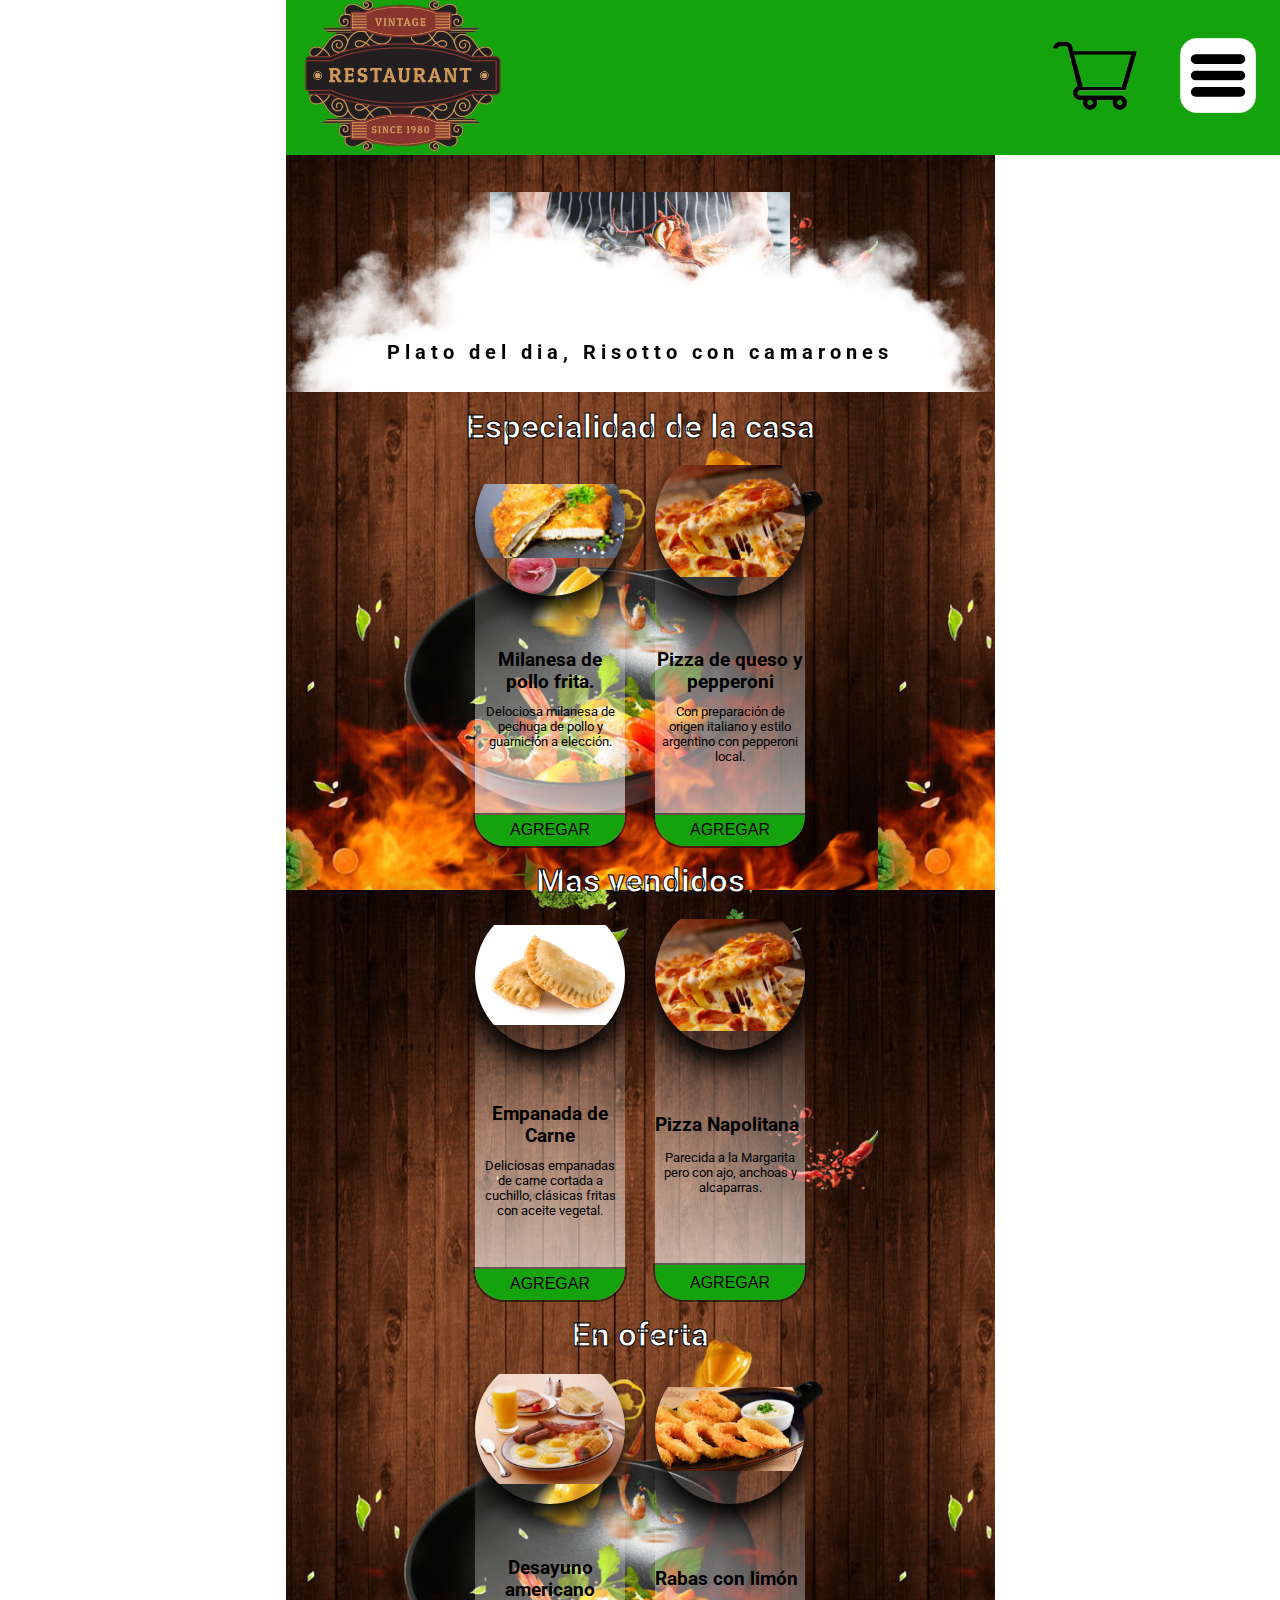
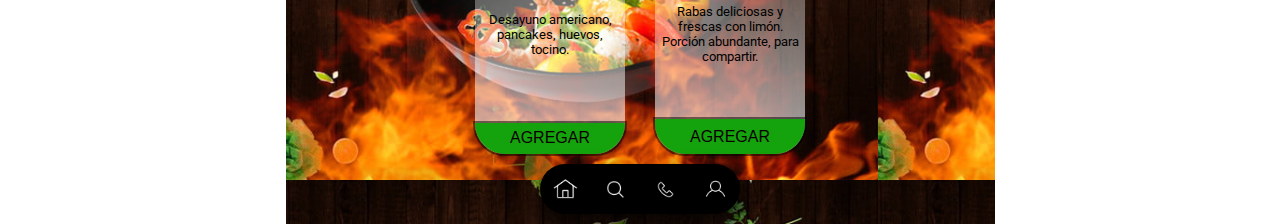
<file: index.html>
<!DOCTYPE html>
<html lang="en">

<head>
    <meta charset="UTF-8">
    <meta http-equiv="X-UA-Compatible" content="IE=edge">
    <meta name="viewport" content="width=device-width, initial-scale=1.0">
    <title>Restaurant</title>
    <link rel="shortcut icon" href="logo.png" type="image/x-icon">
    <link rel="stylesheet" href="css/style.css">
    <link rel="stylesheet" href="https://cdnjs.cloudflare.com/ajax/libs/animate.css/4.1.1/animate.min.css" />
    <link rel="preconnect" href="https://fonts.googleapis.com">
    <link rel="preconnect" href="https://fonts.gstatic.com" crossorigin>
    <link
        href="https://fonts.googleapis.com/css2?family=Roboto:ital,wght@0,100;0,300;0,400;0,500;0,700;0,900;1,100;1,300;1,400;1,500;1,700;1,900&display=swap"
        rel="stylesheet">
    <script src="script/index.js"></script>
</head>

<body>
    <a name="top" id="top"></a>
    <div class="contenedor"> </div>
    <div class="fondo">
        <header>
            <section class="menuHeader">
                <nav id="navbar">
                    <ul>
                        <li class="lilogo">
                            <a href="index.html"><img id="log" src="./logo.png" alt="Logo restaurant" width="100%"></a>
                        </li>
                        <ul class="menuOculto oculto animate__animated animate__backOutRight">
                            <li><a href="./html/menu.html">Menú</a></li>
                            <li><a href="./html/contacto.html"> Contacto</a></li>
                            <li><a href="">Reservas</a></li>
                        </ul>
                        <li class="lihamb"><a><img src="./img/carro-vacio.png" alt="Burguer menu" width="100%"></a>
                        <li class="lihamb"><a><img src="./img/menuburguerB.png" alt="Burguer menu" width="100%"></a>
                        </li>
                    </ul>
                </nav>
            </section>
        </header>

        <main>
            <section>
                <!-- seccion plato del dia-->
                <section class="platoDelDia">
                    <div class="banner">
                        <h2 id="text">Plato del dia, Risotto con camarones</h2>

                        <div class="clouds">
                            <img src="./img/cloud1.png" alt="una nube" style="--i:1;width: 100%;">
                            <img src="./img/cloud2.png" alt="una nube" style="--i:2;width: 100%">
                            <img src="./img/cloud3.png" alt="una nube" style="--i:3;width: 100%">
                            <img src="./img/cloud4.png" alt="una nube" style="--i:4;width: 100%">
                            <img src="./img/cloud5.png" alt="una nube" style="--i:5;width: 100%">
                            <img src="./img/cloud1.png" alt="una nube" style="--i:10;width: 100%">
                            <img src="./img/cloud2.png" alt="una nube" style="--i:9;width: 100%">
                            <img src="./img/cloud3.png" alt="una nube" style="--i:8;width: 100%">
                            <img src="./img/cloud4.png" alt="una nube" style="--i:7;width: 100%">
                            <img src="./img/cloud4.png" alt="una nube" style="--i:7;width: 100%">
                            <img src="./img/cloud5.png" alt="una nube" style="--i:6;width: 100%">
                        </div>
                    </div>

                </section>
            </section>
            <section class="especialidadCasa">
                <!--seccion especialidad de la casa-->
                <h2 id="textEsp">Especialidad de la casa</h2>

                <div class="fondoBanner">
                    <div class="bannerEsp">
                        <!--plato1-->
                        <div class="fotoEspecialidad">
                            <img src="./img/comidas/milanesaPollo.png" alt="Imagen de,m ilanesa de pollo">
                        </div>
                        <div class="descripcionEspecialidad">
                            <h3>Milanesa de pollo frita.</h3>
                            <p>Delociosa milanesa de pechuga de pollo y guarnición a elección.
                            </p>
                            <div class="containerr">
                                <button class="btnAdd">Agregar</button>
                            </div>
                        </div>
                    </div>
                </div>

                <div class="fondoBanner">
                    <div class="bannerEsp">
                        <!--plato2-->
                        <div class="fotoEspecialidad">
                            <img src="./img/comidas/pizza.png" alt="Imagen de una porción pizza">
                        </div>
                        <div class="descripcionEspecialidad">
                            <h3>Pizza de queso y pepperoni</h3>
                            <p>Con preparación de origen italiano y estilo argentino con pepperoni local.</p>
                            <div class="containerr">
                                <button class="btnAdd">Agregar</button>
                            </div>
                        </div>
                    </div>
                </div>
            </section>

            <section class="especialidadCasa">
                <!--seccion mas vendidos-->
                <h2 id="textEsp">Mas vendidos</h2>
                <div class="fondoBanner">
                    <div class="bannerEsp">
                        <!--plato1-->
                        <div class="fotoEspecialidad">
                            <img src="./img/comidas/empaFritas.png" alt="Imagen de empanadas fritas">
                        </div>
                        <div class="descripcionEspecialidad">
                            <h3>Empanada de Carne</h3>
                            <p>Deliciosas empanadas de carne cortada a cuchillo, clásicas fritas con aceite vegetal.
                            </p>
                            <div class="containerr">
                                <button class="btnAdd">Agregar</button>
                            </div>
                        </div>
                    </div>

                </div>

                <div class="fondoBanner">
                    <div class="bannerEsp">
                        <!--plato2-->
                        <div class="fotoEspecialidad">
                            <img src="./img/comidas/pizza.png" alt="">
                        </div>
                        <div class="descripcionEspecialidad">
                            <h3>Pizza Napolitana</h3>
                            <p>Parecida a la Margarita pero con ajo, anchoas y alcaparras.
                            </p>
                            <div class="containerr">
                                <button class="btnAdd">Agregar</button>
                            </div>
                        </div>
                    </div>
                </div>

            </section>

            <section class="especialidadCasa">
                <!--seccion mas vendidos-->
                <h2 id="textEsp">En oferta</h2>
                <div class="fondoBanner">
                    <div class="bannerEsp">
                        <!--plato1-->
                        <div class="fotoEspecialidad">
                            <img src="./img/comidas/desayunoAme.png" alt="Imagen de desayuno americano">
                        </div>
                        <div class="descripcionEspecialidad">
                            <h3>Desayuno americano</h3>
                            <p>Desayuno americano, pancakes, huevos, tocino.
                            </p>
                            <div class="containerr">
                                <button class="btnAdd">Agregar</button>
                            </div>
                        </div>
                    </div>
                </div>

                <div class="fondoBanner">
                    <div class="bannerEsp">
                        <!--plato2-->
                        <div class="fotoEspecialidad">
                            <img src="./img/comidas/rabas.png" alt="Imagen de plato de rabas">
                        </div>
                        <div class="descripcionEspecialidad">
                            <h3>Rabas con limón</h3>
                            <p>Rabas deliciosas y frescas con limón. Porción abundante, para compartir.
                            </p>
                            <div class="containerr">
                                <button class="btnAdd">Agregar</button>
                            </div>
                        </div>
                    </div>
                </div>

            </section>

        <section class="eventos">
                <!--seccion Iframe-->
                <article class="iFrame">

                </article>
            </section>
        </main>


        <footer>
            <div class="contenedorFooter">
                <div class="searcher oculto">
                    <input type="text" name="search" id="inpSearch" placeholder="Buscar">

                    <a href="" id="aSend"></a>
                </div>
                <section class="menuFooter">

                    <nav>
                        <ul>
                            <li id="home">
                                <a href="#top"></a>
                            </li>
                            <li id="search">
                                <a href=""></a>
                            </li>
                            <li id="call">
                                <a href="tel:223155012343"></a>
                            </li>
                            <li id="user">
                                <a href=""></a>
                            </li>
                        </ul>
                    </nav>
                </section>

                <section class="api">
                    <!--seccion API-->

                </section>
            </div>
        </footer>

    </div>

</body>

</html>
</file>
<file: css/style.css>
* {
  padding: 0;
  margin: 0;
  box-sizing: border-box;
}

body {
  /* background-image: linear-gradient(to top, #ffffff 0%, #ffffff 100%);
  /*background-image: linear-gradient(0deg, white, orange 40%, black);*/

  font-family: 'Roboto', sans-serif;
  background-repeat: no-repeat;
  background-size: cover;
  height: 1300px;
  display: flex;
  flex-wrap: wrap;
  justify-content: center;

}

/**********fondo*************/
div.fondo {
  position: absolute;
  background-image: url("../img/fondoF.png");
}

.contenedor {
  padding-top: 15px;
  width: 470px;
  height: 100%;
  display: flex;
  flex-wrap: wrap;
  justify-content: center;
  /*background-image: url("/img/fondo2.png");*/
  background-color: #bababaa5;
  background-size: cover;
  background-position: center;
  background-repeat: repeat;
  filter: blur(28px);

}


/**********fin fondo*********/
/****************** header *****************/
header {
  position: fixed;
  z-index: 10;
  background-color: #15a30d;}

header nav ul {
  display: flex;
  flex-wrap: nowrap;
  justify-content: space-between;
  align-items: center;
}

header nav ul li,
.menuOculto li {
  list-style: none;
  padding: 0 2%;
}

header nav ul li a,
.menuOculto li a {
  text-decoration: none;
  color: black;
}

.menuOculto li {
  font-size: medium;
  font-weight: 600;
  display: inline;
}

.oculto {
  visibility: hidden;
}

.visible {
  visibility: visible;
}

.menuOculto {
  width: 55%;
  display: flex;
  flex-wrap: nowrap;
}

.lilogo {
  width: 25%;
}

.lihamb {
  width: 13%;
}

/******************fin header *****************/
/******************slider *****************/
/*main .slider {
  background-image: url("/img/platoYcopa.jpg");
  background-repeat: no-repeat;
  background-size: cover;
  width: 100%;
  height: 30vw;
margin-top: 80px;
}*/

/******************fin slider *****************/
/**************footer******************/
.contenedorFooter{
  display: flex;
  justify-content: center;
  flex-wrap: wrap;
  position: relative;
  padding: 10px;
  width: 100%;
}
footer {
  display: flex;
  justify-content: center;
  flex-wrap: wrap;
  width: 100%;
}

.searcher {
  color: white;
  width: 280px;
  height: 40px;
  position: absolute;
  top: 8px;
  border-radius: 20px;
  background-color: rgba(0, 0, 0, 0.323);
  align-items: center;
  text-align: center;
  display: flex;
  justify-content: center;
}

.searcher input {
  width: 210px;
  height: 30px;
  border-radius: 5px;
  border-color: rgba(0, 0, 0, 0);
}

#send {
  width: 25px;
}

.searcher a {
  margin-left: 15px;
  background-image: url("../img/sentB.png");
  width: 30px;
  height: 30px;
  background-size: cover;
}

.searcher a:active {
  background-image: url("../img/sentN.png");
}

footer nav ul {
  display: flex;

  justify-content: center;
}

footer nav ul li {
  list-style: none;
  padding: 0 4%;
}

footer nav ul li a {
  text-decoration: none;
  color: rgb(0, 0, 0);
}

.menuFooter {
  height: 50px;
  display: flex;
  justify-content: space-between;
  align-items: center;
  background: rgb(0, 0, 0);
  border-radius: 50px;
  box-shadow: 0px 14px 20px 5px rgba(0, 0, 0, 70%);
}

#home,
#call,
#search,
#user {
  width: 50px;
  height: 50px;
  border-radius: 100%;
  background-size: 50%;
  background-repeat: no-repeat;
  background-position: center;
}

#home {
  background-image: url("../img/pagina-de-inicio.png");
}

#home:active {
  background-image: url("../img/pagina-de-inicioG.png");
}

#call {
  background-image: url("../img/phone-callN.png");
}

#call:active {
  background-image: url("../img/phone-callG.png");
}

#search {
  background-image: url("../img/searchN.png");
}

#search:active {
  background-image: url("../img/searchG.png");
}

#user {
  background-image: url("../img/usuarioN.png");
}

#user:active {
  background-image: url("../img/usuarioG.png");
}

/*********fin footer**************/

/************main ***********/
/*
  .reservas {
    
    position:relative;
  }

 .reservas a{
    position: absolute;
    background-color:#8F0005;
    border-radius:1.5em;
    color:white;
    text-transform:uppercase;
    padding:1em 1.5em;
    left: 36%;
    top: 45%;
 }*/
/*******fin main***********/

/****** plato del dia *********/
.banner {
  position: relative;
  width: 100%;
  height: 200px;
  background:
    /*url(../img/platoSinFondo2.png),*/
    url(../img/familyrestaurant7.jpg);
  background-size: contain;
  background-position: center;
  background-repeat: no-repeat;
  display: flex;
  justify-content: center;
  align-items: center;
  margin-top: 15vw;
}

.banner #text {
  text-align: center;
  position: relative;
  top: 80px;
  font-size: 20px;
  letter-spacing: 5px;
  font-weight: bolder;
  color: black;
  z-index: 20;
}


.banner .clouds {
  position: absolute;
  top: 0;
  left: 0;
  width: 100%;
  height: 100%;
  overflow: hidden;
  pointer-events: none;
}

.banner .clouds img {
  position: absolute;
  bottom: 0;
  max-width: 100%;
  animation: animate calc(1s * var(--i)) linear infinite;
}

@keyframes animate {
  0% {
    opacity: 0;
    transform: scale(1);
  }

  25%,
  75% {
    opacity: 1;
  }

  100% {
    opacity: 0;
    transform: scale(3);
  }


}

h2#text {
  margin-bottom: 2em;
  color: white;
}

section.secText {
  position: relative;
  padding: 25px 10px;
  color: white;
}

section.secText h2 {
  position: relative;
  font-size: 25px;
  text-align: center;
  margin-bottom: 20px;
  color: white;
}

/******fin plato del dia *********/
/************ especialidad de la casa ************/
/*******btnadd**********/
.btnAdd {
  color: rgb(11, 1, 1);
  cursor: pointer;
  display: block;
  font-size: 16px;
  font-weight: 500;
  position: relative;
  text-decoration: none;
  text-transform: uppercase;
  width: 100%;
  height: 100%;
  box-shadow: inset 0 0 30px rgba(96, 12, 12, 0);
  outline: 2px solid;
  outline-color: rgba(0, 0, 0, 0.5);
  text-shadow: none;
  transition: all 1250ms cubic-bezier(0.19, 1, 0.22, 1);
  border-radius: 0 0 30px 30px;
  background-color: rgb(21 163 13);
  border: 1px solid rgb(21 163 13);
}


.container a {
  padding: 0.25em;
  text-decoration: none;
}
.containerr{
  width: 100%;
}
/*****fin btnadd *******/
.fondoBanner {

  background-image: linear-gradient(to top, #ffffffa5 0%, #ffffff00 80%, #ffffff00 100%);
  width: 150px;
  max-height: 500px;
  height: 400px;
  border-radius: 30px;
  display: flex;
  flex-wrap: nowrap;
  justify-content: space-between;
  align-items: baseline;
  margin: 0 15px 0 15px;
}

.descripcionEspecialidad p {
  padding: 0 5px;
  font-size: 13px;
  text-align: center;
  min-height: 100px;
  max-height: 400px;
}

.fotoEspecialidad {
  border-radius: 100%;
  width: 100%;
}

.fotoEspecialidad img {
  object-fit: contain;
  border-radius: 100%;
  width: 150px;
  height: 150px;
  box-shadow: 0px 15px 25px black;
}

.bannerEsp {
  display: flex;
  justify-content: center;
  width: 190px;
  height: 400px;
  flex-wrap: wrap;
}

.bannerEsp .descripcionEspecialidad {
  width: 100%;
  display: flex;
  padding-top: 15px;
  flex-wrap: wrap;
}

.especialidadCasa {
  display: flex;
  flex-wrap: wrap;
  text-align: center;
  justify-content: center;
}

.especialidadCasa h2 {
  padding-top: 15px;
  width: 100%;
  color: white;
  font-weight: 700;
  font-size: 33px;
  -webkit-text-stroke: 1px black;
}

/************ fin especialidad de la casa ************/

/*main {
  background-image: url("../img/fondoF.png");
}*/


/*******************************************************************************************************************/
/*mediauqery aqui para abajo*/
@media (min-width: 700px) {

  /***** btnAdd ******/
  
.btnAdd:hover {
  border: 1px solid;
  box-shadow: inset 0 0 30px rgba(255, 255, 255, 0.801),
      0 0 20px rgba(255, 255, 255, 0.2);
  outline-color: rgba(255, 255, 255, 0);
  outline-offset: 15px;
  text-shadow: 1px 1px 2px #427388;
  background-color: #15a30d;
}
  /***** fin btnAdd ******/

}
</file>
